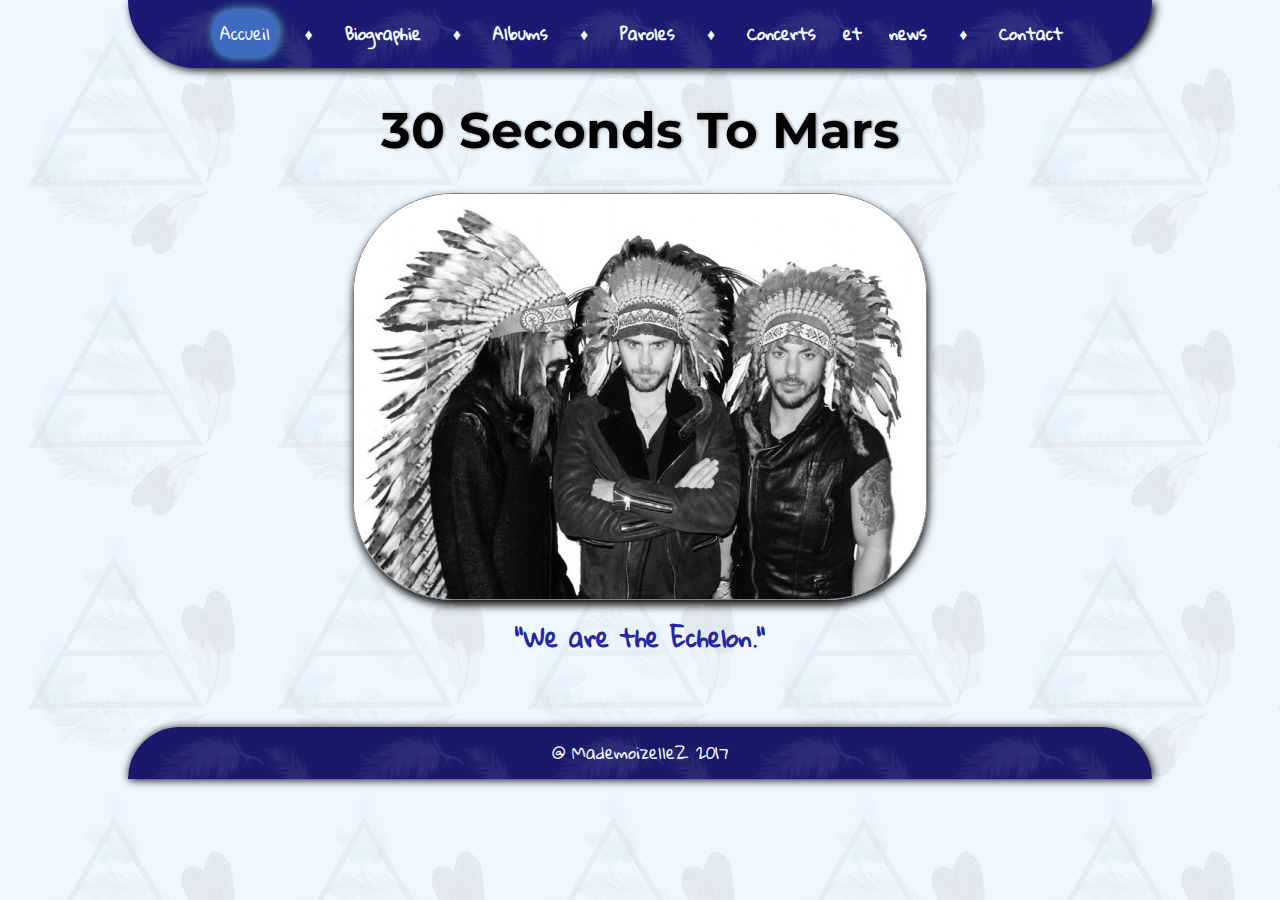
<file: index.html>
<!DOCTYPE html>
    <head>
        <meta charset="utf-8" />
        <title>30 Seconds to Mars</title>
        <link rel="stylesheet" href="CSS/normalize.css"/>
        <link rel="stylesheet" href="CSS/style.css"/>
        <link href="https://fonts.googleapis.com/css?family=Gloria+Hallelujah|Montserrat|Nunito" rel="stylesheet">
    </head>
    <body>
            <nav>
                <span id="lienActif">Accueil</span> ♦
                <a href="biography.html">Biographie</a> ♦
                <a href="albums.html">Albums</a> ♦
                <a href="lyrics.html">Paroles</a> ♦
                <a href="concerts.html">Concerts et news</a> ♦
                <a href="contact.html">Contact</a>
        
            </nav>
            <header><h1>30 Seconds To Mars</h1></header>
            <figure><a href="biography.html"><img src="images/imageIntro.jpg" alt="groupe de musique 30 seconds to mars" title="Tomo, Jared et Shannon." class="styleImg" /></a></figure>
            
            <article>
                <h2>"We are the Echelon."</h2>
            </article>
            <br/><br/><br/>
        <footer>
        <p>&#64; MademoizelleZ 2017</p>
        </footer>
    </body>
</html>
</file>
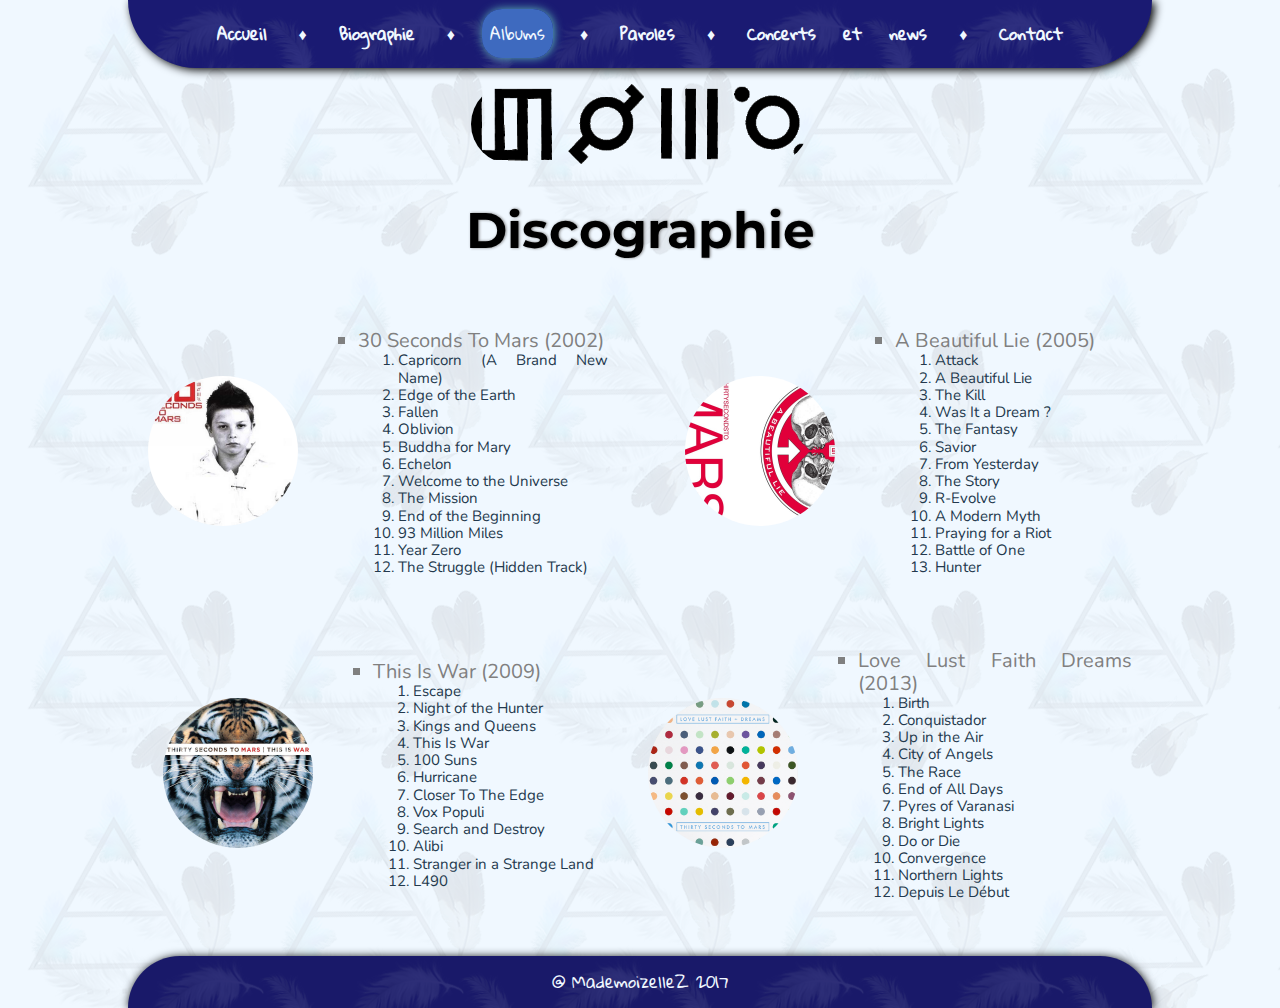
<file: albums.html>
<!DOCTYPE html>
    <head>
        <meta charset="utf-8" />
        <title>30 Seconds to Mars</title>
        <link rel="stylesheet" href="CSS/normalize.css"/>
        <link rel="stylesheet" href="CSS/style.css"/> 
        <link href="https://fonts.googleapis.com/css?family=Gloria+Hallelujah|Montserrat|Nunito" rel="stylesheet">
    </head>
    <body>
            <nav>
                <a href="index.html">Accueil</a> ♦
                <a href="biography.html">Biographie</a> ♦
                <span id="lienActif">Albums</span> ♦
                <a href="lyrics.html">Paroles</a> ♦
                <a href="concerts.html">Concerts et news</a> ♦
                <a href="contact.html">Contact</a>
            </nav>
        <figure><img src="images/logo30stm.gif" alt="Logo du groupe de musique 30 seconds to mars" title="Logo 30STM" height="80"/></figure>
        <header><h1>Discographie</h1></header>
           
                
                 <table id="tableauAlbums">
        <tr>
            <td><table><tr><td>
                <img src="images/30-Seconds-To-Mars_album1.jpg" alt="Couverture de l'album 30 seconds to mars" title="30 seconds to mars" width="150"/>
            </td><td>
                <ul><li class="titrealbum">30 Seconds To Mars (2002)
                    <ol>
                        <li>Capricorn (A Brand New Name)</li>
                        <li>Edge of the Earth</li>
                        <li>Fallen</li>
                        <li>Oblivion</li>
                        <li>Buddha for Mary</li>
                        <li>Echelon</li>
                        <li>Welcome to the Universe</li>
                        <li>The Mission</li>
                        <li>End of the Beginning</li>
                        <li>93 Million Miles</li>
                        <li>Year Zero</li>
                        <li>The Struggle (Hidden Track)</li>
                        </ol></li></ul>
            </td></tr></table></td>
            <td><table><tr><td>
                <img src="images/a-beautiful-lie_album2.jpg" alt="Couverture de l'album A beautiful Lie" title="A beautiful Lie" width="150"/>
            </td><td>
                <ul><li class="titrealbum">A Beautiful Lie (2005) 
                    <ol>
                        <li>Attack</li>
                        <li>A Beautiful Lie</li>
                        <li>The Kill</li>
                        <li>Was It a Dream ?</li>
                        <li>The Fantasy</li>
                        <li>Savior</li>
                        <li>From Yesterday </li>
                        <li>The Story </li>
                        <li>R-Evolve </li>
                        <li>A Modern Myth</li>
                        <li>Praying for a Riot </li>
                        <li>Battle of One </li>
                        <li>Hunter</li>
                       </ol></li></ul>
            </td></tr></table></td>
        </tr>
        <tr>
            <td><table><tr><td>
                <img src="images/this-is-war_album3.jpg" alt="Couverture de l'album This is War" title="This is War" width="150"/>
            </td><td>
                <ul><li class="titrealbum">This Is War (2009) 
                    <ol>
                        <li>Escape</li>
                        <li>Night of the Hunter</li>
                        <li>Kings and Queens</li>
                        <li>This Is War</li>
                        <li>100 Suns</li>
                        <li>Hurricane</li>
                        <li>Closer To The Edge</li>
                        <li>Vox Populi </li>
                        <li>Search and Destroy</li>
                        <li>Alibi</li>
                        <li>Stranger in a Strange Land</li>
                        <li>L490</li>
                       </ol></li></ul>
                
            </td></tr></table></td>
            <td><table><tr><td>
                <img src="images/love-lust-faith-dreams_album4.jpg" alt="Couverture de l'album Love Lust Faith + Dreams" title="Love Lust Faith + Dreams" width="150"/>
            </td><td>
                <ul><li class="titrealbum">Love Lust Faith Dreams (2013) 
                    <ol>
                        <li>Birth</li>
                        <li>Conquistador</li>
                        <li>Up in the Air</li>
                        <li>City of Angels</li>
                        <li>The Race</li>
                        <li>End of All Days</li>
                        <li>Pyres of Varanasi</li>
                        <li>Bright Lights</li>
                        <li>Do or Die</li>
                        <li>Convergence</li>
                        <li>Northern Lights</li>
                        <li>Depuis Le Début</li>
                    </ol></li></ul>
                    
            </td></tr></table></td>
        </tr>
        
    </table>
                    
        <br/>
        <footer>
        <p>&#64; MademoizelleZ 2017</p>
        </footer>
    </body>
</html>
</file>
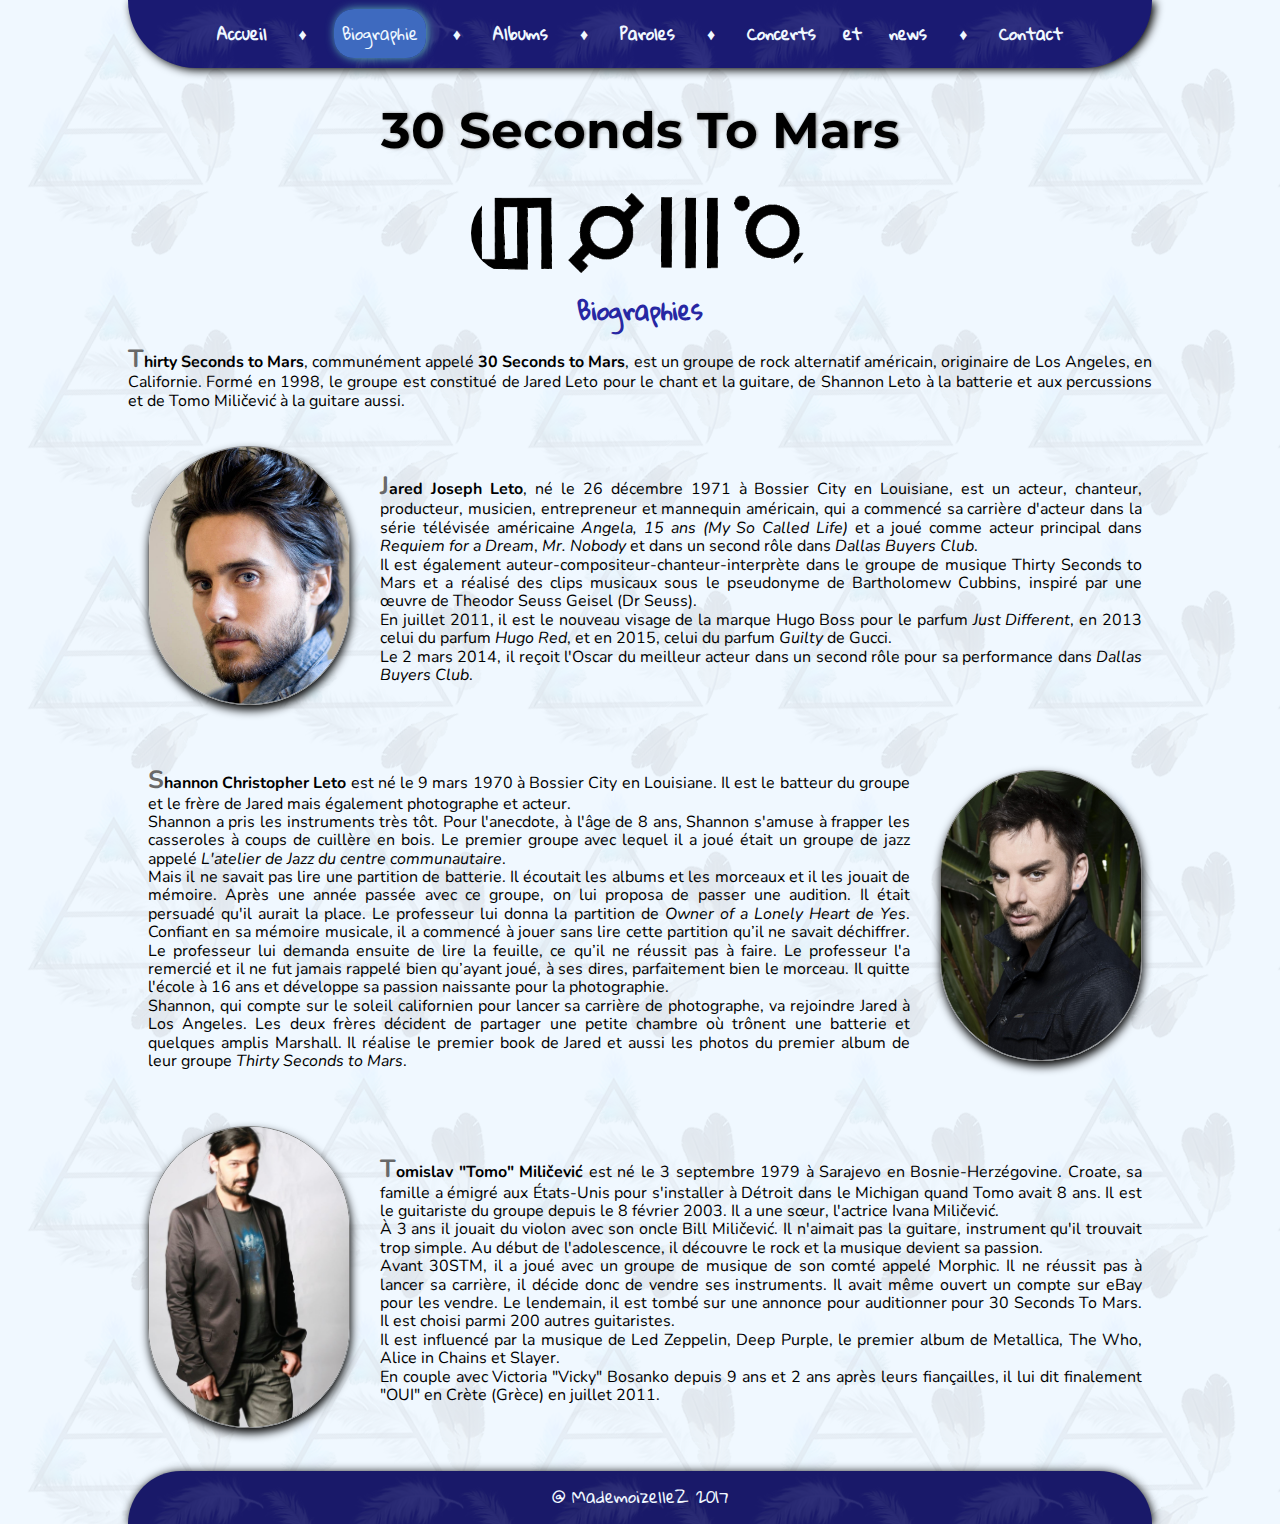
<file: biography.html>
<!DOCTYPE html>
    <head>
        <meta charset="utf-8" />
        <title>30 Seconds to Mars</title>
        <link rel="stylesheet" href="CSS/normalize.css"/>
        <link rel="stylesheet" href="CSS/style.css"/>
        <link href="https://fonts.googleapis.com/css?family=Gloria+Hallelujah|Montserrat|Nunito" rel="stylesheet">
    </head>
    <body>
             <nav>
                <a href="index.html">Accueil</a> ♦
                <span id="lienActif">Biographie</span> ♦
                <a href="albums.html">Albums</a> ♦
                <a href="lyrics.html">Paroles</a> ♦
                <a href="concerts.html">Concerts et news</a> ♦
                <a href="contact.html">Contact</a>
            </nav>
        
            <header><h1>30 Seconds To Mars</h1></header>
            
            <figure><img src="images/logo30stm.gif" alt="Logo du groupe de musique 30 seconds to mars" title="Logo 30STM" height="80"/></figure>
            
            <article>
                <h2>Biographies</h2>
                    <div id="pBiography">
                        <p><strong>Thirty Seconds to Mars</strong>, communément appelé <strong>30 Seconds to Mars</strong>, est un groupe de rock alternatif américain, originaire de Los Angeles, en Californie. Formé en 1998, le groupe est constitué de Jared Leto pour le chant et la guitare, de Shannon Leto à la batterie et aux percussions et de Tomo Miličević à la guitare aussi.</p>

                        <table>
                            <tr><td class="tdPaddingTexte"><img src="images/jaredletopresentation.jpg" alt="Photo de Jared Leto" title="Jared Leto" width="200" class="styleImgBio"/></td><td><p><strong>Jared Joseph Leto</strong>, né le 26 décembre 1971 à Bossier City en Louisiane, est un acteur, chanteur, producteur, musicien, entrepreneur et mannequin américain, qui a commencé sa carrière d'acteur dans la série télévisée américaine <i>Angela, 15 ans (My So Called Life)</i> et a joué comme acteur principal dans <i>Requiem for a Dream</i>, <i>Mr. Nobody</i> et dans un second rôle dans <i>Dallas Buyers Club</i>.<br/>

                            Il est également auteur-compositeur-chanteur-interprète dans le groupe de musique Thirty Seconds to Mars et a réalisé des clips musicaux sous le pseudonyme de Bartholomew Cubbins, inspiré par une œuvre de Theodor Seuss Geisel (Dr Seuss).<br/>

                            En juillet 2011, il est le nouveau visage de la marque Hugo Boss pour le parfum <i>Just Different</i>, en 2013 celui du parfum <i>Hugo Red</i>, et en 2015, celui du parfum <i>Guilty</i> de Gucci.<br/>

                            Le 2 mars 2014, il reçoit l'Oscar du meilleur acteur dans un second rôle pour sa performance dans <i>Dallas Buyers Club</i>.</p></td></tr>
                
                        </table>
                        <table>
                            <tr><td class="tdPaddingTexte"><p><strong>Shannon Christopher Leto</strong> est né le 9 mars 1970 à Bossier City en Louisiane. Il est le batteur du groupe et le frère de Jared mais également photographe et acteur.<br/>

                            Shannon a pris les instruments très tôt. Pour l'anecdote, à l'âge de 8 ans, Shannon s'amuse à frapper les casseroles à coups de cuillère en bois. Le premier groupe avec lequel il a joué était un groupe de jazz appelé <i>L'atelier de Jazz du centre communautaire</i>.<br/>

                            Mais il ne savait pas lire une partition de batterie. Il écoutait les albums et les morceaux et il les jouait de mémoire. Après une année passée avec ce groupe, on lui proposa de passer une audition. Il était persuadé qu'il aurait la place. Le professeur lui donna la partition de <i>Owner of a Lonely Heart de Yes</i>. Confiant en sa mémoire musicale, il a commencé à jouer sans lire cette partition qu’il ne savait déchiffrer. Le professeur lui demanda ensuite de lire la feuille, ce qu’il ne réussit pas à faire. Le professeur l'a remercié et il ne fut jamais rappelé bien qu’ayant joué, à ses dires, parfaitement bien le morceau.

                            Il quitte l'école à 16 ans et développe sa passion naissante pour la photographie.<br/>

                            Shannon, qui compte sur le soleil californien pour lancer sa carrière de photographe, va rejoindre Jared à Los Angeles. Les deux frères décident de partager une petite chambre où trônent une batterie et quelques amplis Marshall. Il réalise le premier book de Jared et aussi les photos du premier album de leur groupe <i>Thirty Seconds to Mars</i>.</p></td><td><img src="images/shannonletopresentation.jpg" alt="Photo de Shannon Leto" title="Shannon Leto" width="200" class="styleImgBio"/></td></tr>
                        </table>
                        <table>
                            <tr><td class="tdPaddingTexte"><img src="images/tomomilicevicpresentation.jpg" alt="Photo de Tomo Miličević" title="Tomo Miličević" width="200" class="styleImgBio"/></td><td><p><strong>Tomislav "Tomo" Miličević </strong>est né le 3 septembre 1979 à Sarajevo en Bosnie-Herzégovine. Croate, sa famille a émigré aux États-Unis pour s'installer à Détroit dans le Michigan quand Tomo avait 8 ans. Il est le guitariste du groupe depuis le 8 février 2003. Il a une sœur, l'actrice Ivana Miličević.<br/>

                            À 3 ans il jouait du violon avec son oncle Bill Miličević. Il n'aimait pas la guitare, instrument qu'il trouvait trop simple. Au début de l'adolescence, il découvre le rock et la musique devient sa passion.<br/>

                            Avant 30STM, il a joué avec un groupe de musique de son comté appelé Morphic. Il ne réussit pas à lancer sa carrière, il décide donc de vendre ses instruments. Il avait même ouvert un compte sur eBay pour les vendre. Le lendemain, il est tombé sur une annonce pour auditionner pour 30 Seconds To Mars. Il est choisi parmi 200 autres guitaristes.<br/>

                            Il est influencé par la musique de Led Zeppelin, Deep Purple, le premier album de Metallica, The Who, Alice in Chains et Slayer.<br/>

                            En couple avec Victoria "Vicky" Bosanko depuis 9 ans et 2 ans après leurs fiançailles, il lui dit finalement "OUI" en Crète (Grèce) en juillet 2011.</p>
                            </td></tr>
                        </table>
                    </div>
            </article>
        <br/>
        <footer>
        <p>&#64; MademoizelleZ 2017</p>
        </footer>
    </body>
</html>
</file>
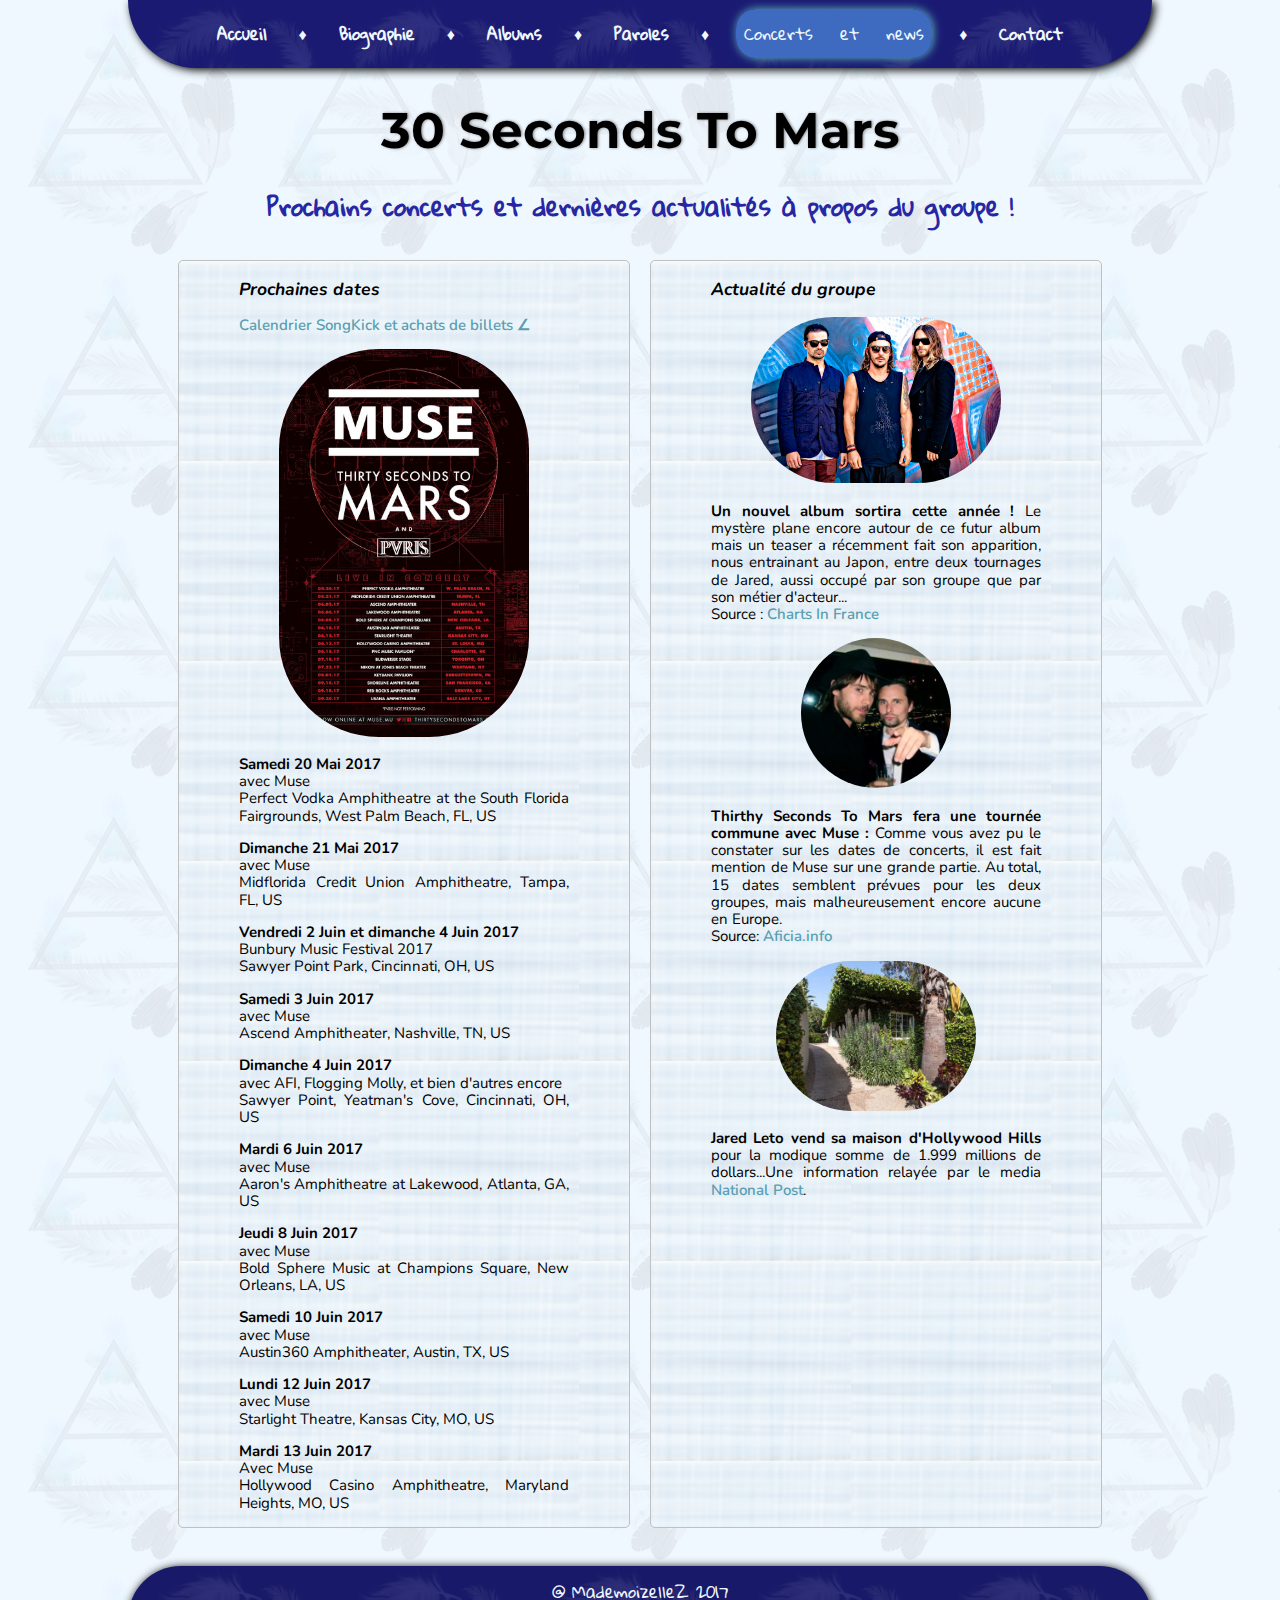
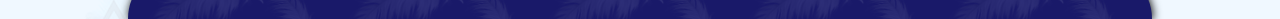
<file: concerts.html>
<!DOCTYPE html>
    <head>
        <meta charset="utf-8" />
        <title>30 Seconds to Mars</title>
        <link rel="stylesheet" href="CSS/normalize.css"/>
        <link rel="stylesheet" href="CSS/style.css"/> 
        <link href="https://fonts.googleapis.com/css?family=Gloria+Hallelujah|Montserrat|Nunito" rel="stylesheet">
    </head>
    <body>
            <nav>
                <a href="index.html">Accueil</a> ♦
                <a href="biography.html">Biographie</a> ♦
                <a href="albums.html">Albums</a> ♦
                <a href="lyrics.html">Paroles</a> ♦
                <span id="lienActif">Concerts et news</span> ♦
                <a href="contact.html">Contact</a>
            </nav>
        
            <header><h1>30 Seconds To Mars</h1></header>
            <h2>Prochains concerts et dernières actualités à propos du groupe !</h2>
            <article>
                <table id="tableauparoles">
                    <tr><td>
                    <h3>Prochaines dates</h3>
                        <p><a href="http://www.songkick.com/artists/4550768-thirty-seconds-to-mars/calendar" target="_blank">Calendrier SongKick et achats de billets &ang;</a></p>
                        
                <figure><a href="images/planningConcerts.jpg" target="_blank"><img src="images/planningConcerts.jpg" alt="Planning de la tournée 2017 pour 30 Seconds to Mars, Muse et PVRIS." width="250"/></a></figure>
                    	
                    <p><strong>Samedi 20 Mai 2017</strong><br/>
                    avec Muse<br/>
                    Perfect Vodka Amphitheatre at the South Florida Fairgrounds, West Palm Beach, FL, US </p>
                   
                   <p><strong>Dimanche 21 Mai 2017</strong><br/>

                    avec Muse<br/>
                    Midflorida Credit Union Amphitheatre, Tampa, FL, US </p>
                   
                   <p><strong>Vendredi 2 Juin et dimanche 4 Juin 2017</strong><br/>

                    Bunbury Music Festival 2017<br/>
                    Sawyer Point Park, Cincinnati, OH, US </p>
                
                   <p><strong>Samedi 3 Juin 2017</strong><br/>

                    avec Muse<br/>
                    Ascend Amphitheater, Nashville, TN, US 
                   </p>
                   
                   <p><strong>Dimanche 4 Juin 2017</strong><br/>

                    avec AFI, Flogging Molly, et bien d'autres encore<br/>
                    Sawyer Point, Yeatman's Cove, Cincinnati, OH, US 
                   </p>
                   
                   <p><strong>Mardi 6 Juin 2017</strong><br/>

                    avec Muse<br/>
                    Aaron's Amphitheatre at Lakewood, Atlanta, GA, US 
                   </p>
                   
                   <p><strong>Jeudi 8 Juin 2017</strong><br/>

                    avec Muse<br/>
                    Bold Sphere Music at Champions Square, New Orleans, LA, US 
                   </p>
                   
                   <p><strong>Samedi 10 Juin 2017</strong><br/>

                    avec Muse<br/>
                    Austin360 Amphitheater, Austin, TX, US 
                   </p>
                   
                   <p><strong>Lundi 12 Juin 2017</strong><br/>

                    avec Muse<br/>
                    Starlight Theatre, Kansas City, MO, US 
                   </p>
                   
                   <p><strong>Mardi 13 Juin 2017</strong><br/>

                    Avec Muse<br/>
                    Hollywood Casino Amphitheatre, Maryland Heights, MO, US </p>
                    </td>
                    <td>
                    <h3>Actualité du groupe</h3>
 
                    <figure><a href="images/30stmTriocouleurs.jpg" target="_blank"><img src="images/30stmTriocouleurs.jpg" alt="Membres du groupe 30 Seconds to mars :Tomo, Shannon et Jared." width="250"/></a></figure>
                    <p><strong>Un nouvel album sortira cette année !</strong> Le mystère plane encore autour de ce futur album mais un teaser a récemment fait son apparition, nous entrainant au Japon, entre deux tournages de Jared, aussi occupé par son groupe que par son métier d'acteur... <br>Source : <a href="http://www.chartsinfrance.net/30-Seconds-To-Mars/news-103884.html" target="_blank">Charts In France</a></p>

                    <figure><a href="images/JaredLetoMattBellamy.jpg" target="_blank"><img src="images/JaredLetoMattBellamy.jpg" alt="Jared Leto et Matt Bellamy." width="150"/></a></figure>
                    <p><strong>Thirthy Seconds To Mars fera une tournée commune avec Muse :</strong> Comme vous avez pu le constater sur les dates de concerts, il est fait mention de Muse sur une grande partie. Au total, 15 dates semblent prévues pour les deux groupes, mais malheureusement encore aucune en Europe. <br/>Source: <a href="http://www.aficia.info/actualite-musique/muse-30-seconds-to-mars-annoncent-tournee-commune/95442" target="_blank">Aficia.info</a></p>
   
                    <figure><a href="images/JaredHouse.jpg" target="_blank"><img src="images/JaredHouse.jpg" alt="Photo de la maison de Jared Leto." width="200"/></a></figure>
                    <p><strong>Jared Leto vend sa maison d'Hollywood Hills </strong> pour la modique somme de 1.999 millions de dollars...Une information relayée par le media <a href="http://news.nationalpost.com/homes/for-sale-jared-letos-1-999m-home-in-hollywood-hills" target="_blank">National Post</a>.</p>
                    </td></tr>
                </table>
            </article>
        <br/>
        <footer>
        <p>&#64; MademoizelleZ 2017</p>
        </footer>
    </body>
</html>
</file>
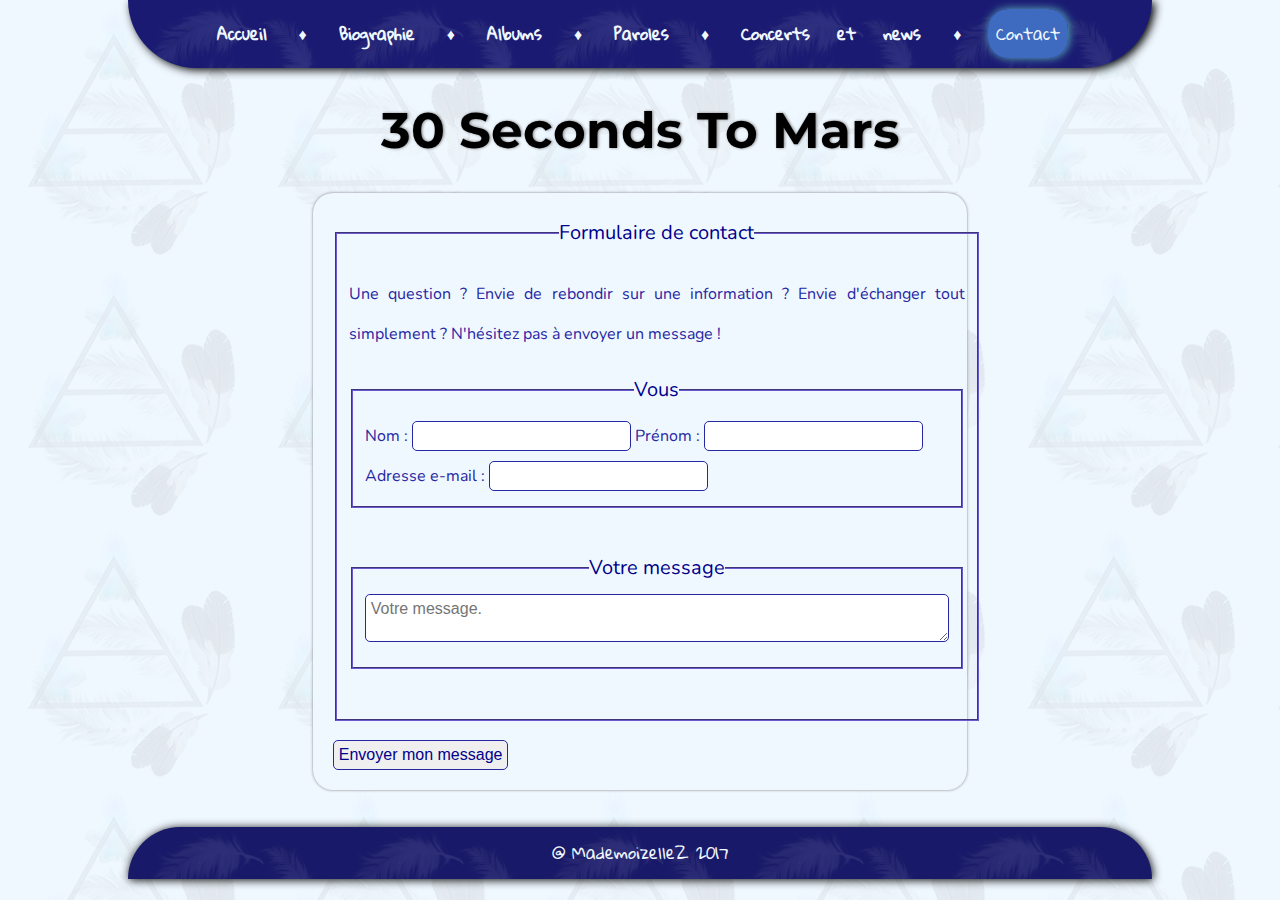
<file: contact.html>
<!DOCTYPE html>
    <head>
        <meta charset="utf-8" />
        <title>30 Seconds to Mars</title>
        <link rel="stylesheet" href="CSS/normalize.css"/>
        <link rel="stylesheet" href="CSS/style.css"/> 
        <link href="https://fonts.googleapis.com/css?family=Gloria+Hallelujah|Montserrat|Nunito" rel="stylesheet">
    </head>
    <body>
             <nav>
                <a href="index.html">Accueil</a> ♦
                <a href="biography.html">Biographie</a> ♦
                <a href="albums.html">Albums</a> ♦
                <a href="lyrics.html">Paroles</a> ♦
                <a href="concerts.html">Concerts et news</a> ♦
                <span id="lienActif">Contact</span>
            </nav>
        
            <header><h1>30 Seconds To Mars</h1></header>

                <form action="http://www.bbug.be/freelance/i3/output.php" method="post">
            <fieldset>
            <legend>Formulaire de contact</legend>
                   <p>Une question ? Envie de rebondir sur une information ? Envie d'échanger tout simplement ? N'hésitez pas à envoyer un message !</p>
                <fieldset>
                    <legend>Vous</legend>
                    
                        <label for="id_nom">Nom :</label>
                        <input type="text" id="id_nom" name="lastname" required/>
                        
                        <label for="id_prenom">Prénom :</label>
                        <input type="text" id="id_prenom" name="firstname" required/> <br/>
                        
                        <label for="adressemail">Adresse e-mail :</label>
                        <input type="text" id="adressemail" name="adresseemail" /><br/>
                       
                </fieldset><br/>
                
                <fieldset>
                   
                    <legend>Votre message</legend><textarea name="message" cols="60" wrap="hard" placeholder="Votre message." required></textarea>
                       
                </fieldset><br/>
                
            </fieldset>

             <br/><button type="submit">Envoyer mon message</button>
                    
    </form><br/>

        <br/>
        <footer>
        <p>&#64; MademoizelleZ 2017</p>
        </footer>
    </body>
</html>
</file>
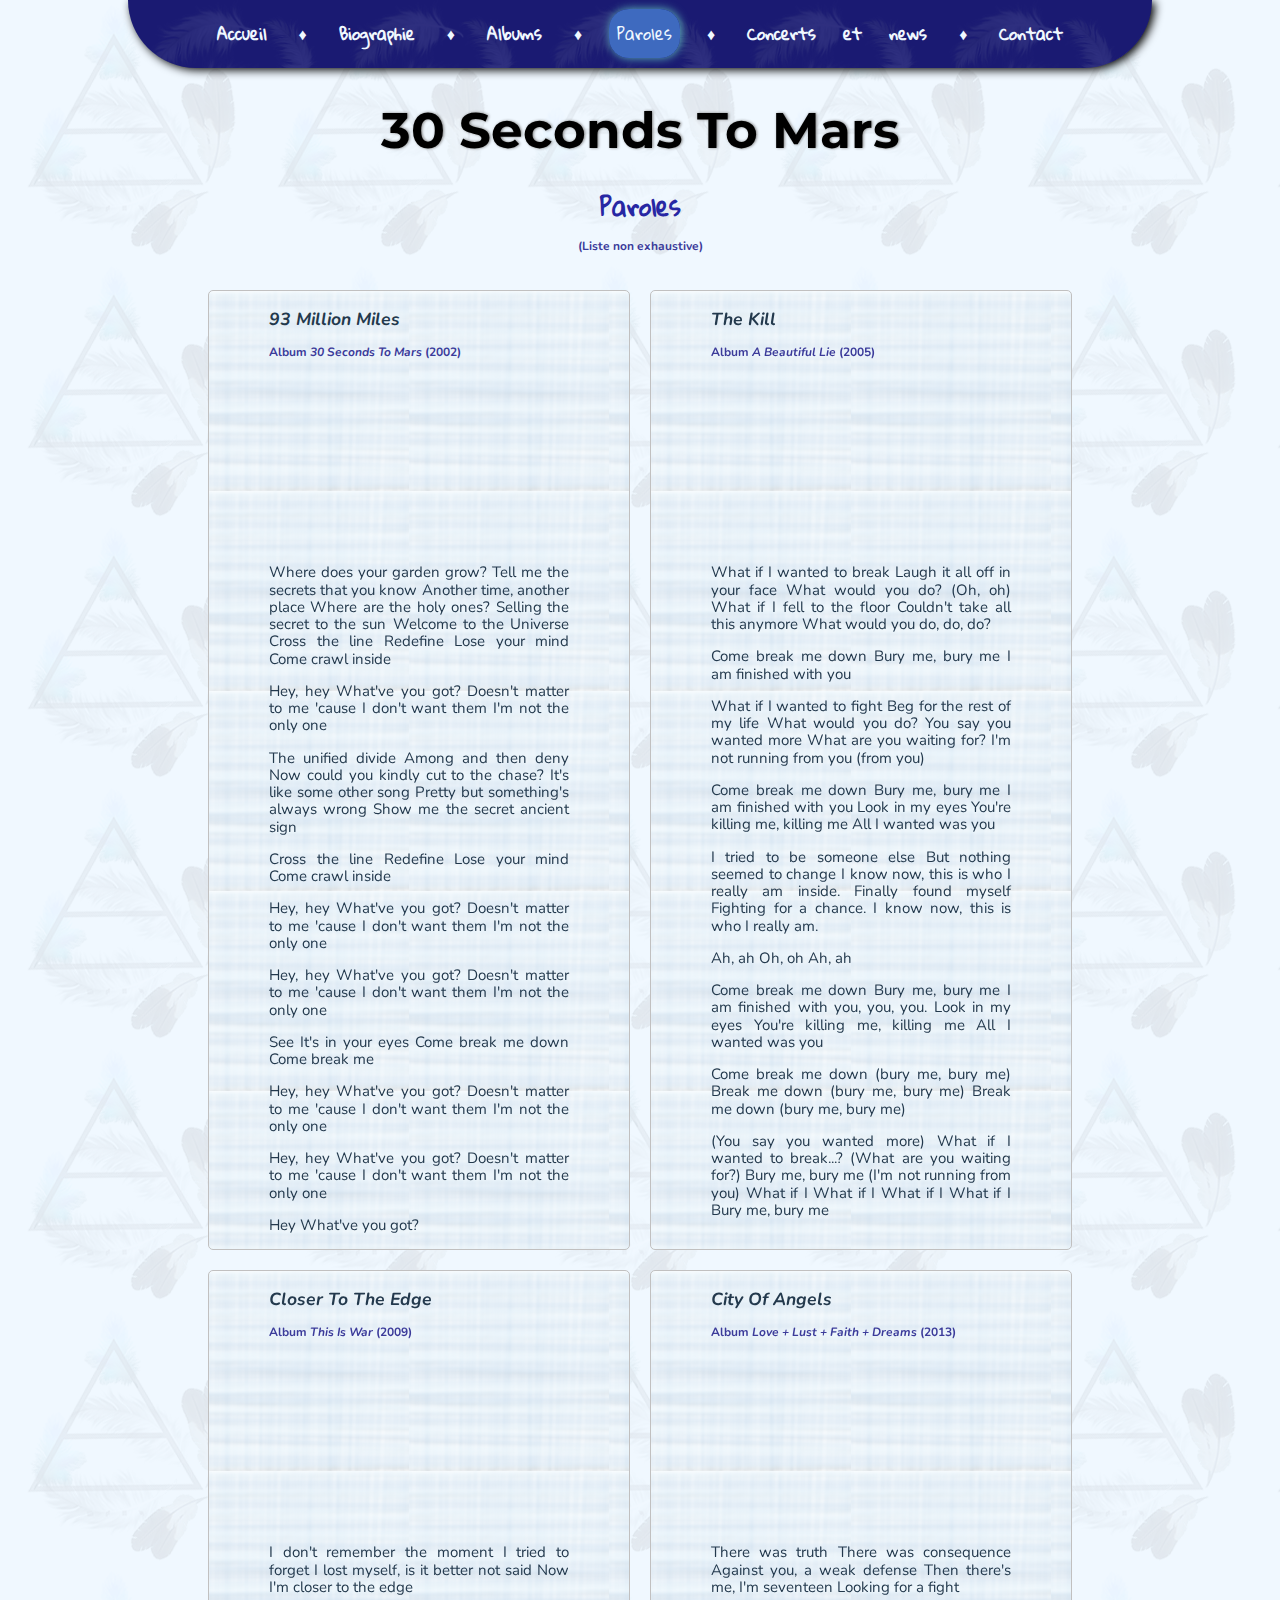
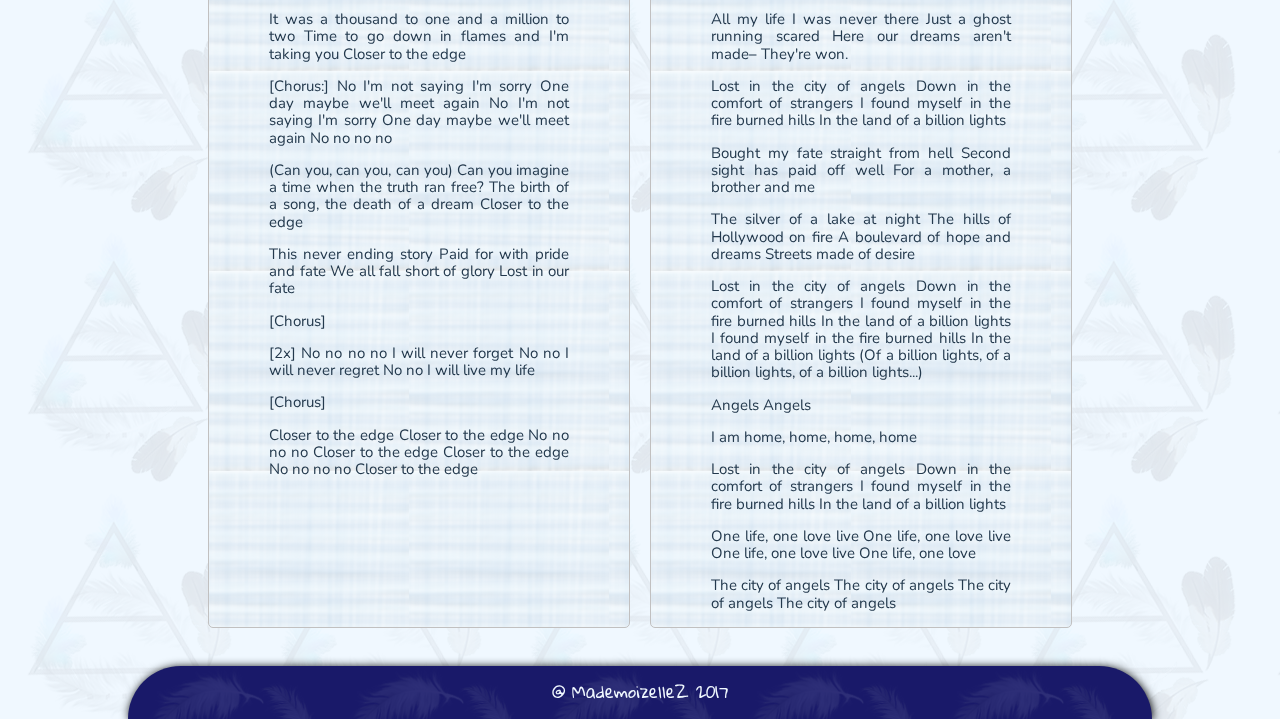
<file: lyrics.html>
<!DOCTYPE html>
    <head>
        <meta charset="utf-8" />
        <title>30 Seconds to Mars</title>
        <link rel="stylesheet" href="CSS/normalize.css"/>
        <link rel="stylesheet" href="CSS/style.css"/>       
        <link href="https://fonts.googleapis.com/css?family=Gloria+Hallelujah|Montserrat|Nunito" rel="stylesheet">
    </head>
    <body>
    
            <nav>
                <a href="index.html">Accueil</a> ♦
                <a href="biography.html">Biographie</a> ♦
                <a href="albums.html">Albums</a> ♦
                <span id="lienActif">Paroles</span> ♦
                <a href="concerts.html">Concerts et news</a> ♦
                <a href="contact.html">Contact</a>
            </nav>
        
            <header><h1>30 Seconds To Mars</h1></header>
            
            <h2>Paroles</h2>
            <h4>(Liste non exhaustive)</h4>
            <article>
              <table id="tableauparoles">
               <tr><td>
                  <div class="lyrics">
                   
                    <h3>93 Million Miles</h3>
                    <h4>Album <i>30 Seconds To Mars</i> (2002)</h4>

                    <iframe width="300" height="169" src="https://www.youtube.com/embed/wRyNbWetxa8"  allowfullscreen></iframe>

                    <p>Where does your garden grow?
                    Tell me the secrets that you know
                    Another time, another place
                    Where are the holy ones?
                    Selling the secret to the sun
                    Welcome to the Universe
                    Cross the line
                    Redefine
                    Lose your mind
                    Come crawl inside</p>

                    <p>Hey, hey
                    What've you got?
                    Doesn't matter to me 'cause I don't want them
                    I'm not the only one</p>

                    <p>The unified divide
                    Among and then deny
                    Now could you kindly cut to the chase?
                    It's like some other song
                    Pretty but something's always wrong
                    Show me the secret ancient sign</p>

                    <p>Cross the line
                    Redefine
                    Lose your mind
                    Come crawl inside</p>

                    <p>Hey, hey
                    What've you got?
                    Doesn't matter to me 'cause I don't want them
                    I'm not the only one</p>

                    <p>Hey, hey
                    What've you got?
                    Doesn't matter to me 'cause I don't want them
                    I'm not the only one</p>

                    <p>See
                    It's in your eyes
                    Come break me down
                    Come break me</p>

                    <p>Hey, hey
                    What've you got?
                    Doesn't matter to me 'cause I don't want them
                    I'm not the only one</p>

                    <p>Hey, hey
                    What've you got?
                    Doesn't matter to me 'cause I don't want them
                    I'm not the only one</p>

                    <p>Hey
                    What've you got? </p>

               </div>
            </td><td>
                <div class="lyrics">
                   
                    <h3>The Kill</h3>
                    <h4>Album <i>A Beautiful Lie</i> (2005)</h4>

                    <iframe width="300" height="169" src="https://www.youtube.com/embed/8yvGCAvOAfM"  allowfullscreen></iframe>

                    <p>What if I wanted to break
                    Laugh it all off in your face
                    What would you do? (Oh, oh)
                    What if I fell to the floor
                    Couldn't take all this anymore
                    What would you do, do, do?</p>

                    <p>Come break me down
                    Bury me, bury me
                    I am finished with you</p>

                    <p>What if I wanted to fight
                    Beg for the rest of my life
                    What would you do?
                    You say you wanted more
                    What are you waiting for?
                    I'm not running from you (from you)</p>

                    <p>Come break me down
                    Bury me, bury me
                    I am finished with you
                    Look in my eyes
                    You're killing me, killing me
                    All I wanted was you</p>

                    <p>I tried to be someone else
                    But nothing seemed to change
                    I know now, this is who I really am inside.
                    Finally found myself
                    Fighting for a chance.
                    I know now, this is who I really am.</p>

                    <p>Ah, ah
                    Oh, oh
                    Ah, ah</p>

                    <p>Come break me down
                    Bury me, bury me
                    I am finished with you, you, you.
                    Look in my eyes
                    You're killing me, killing me
                    All I wanted was you</p>

                    <p>Come break me down (bury me, bury me)
                    Break me down (bury me, bury me)
                    Break me down (bury me, bury me)</p>

                    <p>(You say you wanted more)
                    What if I wanted to break...?
                    (What are you waiting for?)
                    Bury me, bury me
                    (I'm not running from you)
                    What if I
                    What if I
                    What if I
                    What if I
                    Bury me, bury me </p>
                   
               </div>
               </td></tr><tr><td>
               <div class="lyrics">
                   
                    <h3>Closer To The Edge</h3>
                    <h4>Album <i>This Is War</i> (2009)</h4>

                    <iframe width="300" height="169" src="https://www.youtube.com/embed/mLqHDhF-O28"  allowfullscreen></iframe>

                    <p>I don't remember the moment I tried to forget
                    I lost myself, is it better not said
                    Now I'm closer to the edge</p>

                    <p>It was a thousand to one and a million to two
                    Time to go down in flames and I'm taking you
                    Closer to the edge</p>

                    <p>[Chorus:]
                    No I'm not saying I'm sorry
                    One day maybe we'll meet again
                    No I'm not saying I'm sorry
                    One day maybe we'll meet again
                    No no no no</p>

                    <p>(Can you, can you, can you)
                    Can you imagine a time when the truth ran free?
                    The birth of a song, the death of a dream
                    Closer to the edge</p>

                    <p>This never ending story
                    Paid for with pride and fate
                    We all fall short of glory
                    Lost in our fate</p>

                    <p>[Chorus]</p>

                    <p>[2x]
                    No no no no
                    I will never forget
                    No no
                    I will never regret
                    No no
                    I will live my life</p>

                    <p>[Chorus]</p>

                    <p>Closer to the edge
                    Closer to the edge
                    No no no no
                    Closer to the edge
                    Closer to the edge
                    No no no no
                    Closer to the edge
                     </p>
                   
               </div>
            </td><td>
               <div class="lyrics">
                   
                    <h3>City Of Angels</h3>
                    <h4>Album <i>Love + Lust + Faith + Dreams</i> (2013)</h4>

                    <iframe width="300" height="169" src="https://www.youtube.com/embed/xtk8ro_eJZE"  allowfullscreen></iframe>

                    <p>There was truth
                    There was consequence
                    Against you, a weak defense
                    Then there's me, I'm seventeen
                    Looking for a fight</p>

                    <p>All my life I was never there
                    Just a ghost running scared
                    Here our dreams aren't made–
                    They're won.</p>

                    <p>Lost in the city of angels
                    Down in the comfort of strangers
                    I found myself in the fire burned hills
                    In the land of a billion lights</p>

                    <p>Bought my fate straight from hell
                    Second sight has paid off well
                    For a mother, a brother and me</p>

                    <p>The silver of a lake at night
                    The hills of Hollywood on fire
                    A boulevard of hope and dreams
                    Streets made of desire</p>

                    <p>Lost in the city of angels
                    Down in the comfort of strangers
                    I found myself in the fire burned hills
                    In the land of a billion lights
                    I found myself in the fire burned hills
                    In the land of a billion lights
                    (Of a billion lights, of a billion lights, of a billion lights...)</p>

                    <p>Angels
                    Angels</p>

                    <p>I am home, home, home, home</p>

                    <p>Lost in the city of angels
                    Down in the comfort of strangers
                    I found myself in the fire burned hills
                    In the land of a billion lights</p>

                    <p>One life, one love live
                    One life, one love live
                    One life, one love live
                    One life, one love</p>

                    <p>The city of angels
                    The city of angels
                    The city of angels
                    The city of angels
                    </p>
                   
               </div>
            </td></tr>
        </table>
            </article>
        <br/>
        <footer>
        <p>&#64; MademoizelleZ 2017</p>
        </footer>
    </body>
</html>
</file>
<file: CSS/style.css>
html{
  width: 100%;  
}

body{
    width: 80%;
    margin-left: auto;
    margin-right: auto;
    /*margin: 0 auto 0 auto;*/
    background-color: aliceblue;
    font-family: 'Nunito', sans-serif;
    background-image: url('../images/fondplumes.png');
    back
}
nav{
    text-align: center;
    text-decoration: none;
    background-color: #1a1a72;
    background-image: url('../images/fondmoyenplumes.png');
    color:aliceblue;
    border-radius: 0 0 100px 100px;
    padding: 25px;
    box-shadow: 3px 2px 10px black;
    word-spacing: 20px;
    font-family: 'Gloria Hallelujah', cursive;
}

nav > a { /*Concernant les liens de la navigation uniquement, j'ai retiré la class lienNavigation que j'avais créée au départ*/
    color: aliceblue;
    text-decoration: none;
    border-radius: 20px;
    padding: 5px;
    
}
a{
   text-decoration: none;
    color: #589fb1;
    font-weight: 600;
}

a:hover{
    color: #307b8e;
}

nav > a:hover{
    color: #42c9eb;
    background-color: #2727a3;
}

#lienActif{ /*Ce n'est plus un lien du coup, mais c'est la page sur laquelle on est.*/
    color: aliceblue;
    text-decoration: none;
    background-color: #3e6abf;
    box-shadow: 1px 0px 10px #5fbaba;
    border-radius: 20px;
    padding: 8px;
}

h1{
    font-family: 'Montserrat', sans-serif;
    text-align: center;
    font-size: 50px;
    text-shadow: 1px 0px 3px grey;
}

figure{
    text-align: center;
    /**/
}

img{
    border-radius: 100px;
}

.styleImg{ /*Pour l'image d'accueil.*/
    border-radius: 100px;
    border: 1px ridge grey;
    box-shadow: 1px 5px 10px black;
    
}

.styleImgBio{ /*Pour les photos de la bio*/
    border-radius: 100px;
    border: 1px ridge grey;
    box-shadow: 1px 5px 10px black;
    
}

h2{
    text-align: center;
    color: #2727a3;
    font-family: 'Gloria Hallelujah', cursive;
}

h3{
    font-style: italic;
}
h4{
    color: #3b3b9a;
    font-size: 12px;
}

h2 + h4{
    color: #3b3b9a;
    text-align: center;
} /*Penser au fait que ce sont des enfants*/

table{
    margin-left: auto;
    margin-right: auto;
    border-collapse: collapse;
}

td{
    text-align: justify;
    padding: 10px;
}

#tableauAlbums{
    border: none;
}

.tdPaddingTexte{
    padding: 20px;
    text-align: justify;
}

p{
    text-align: justify;
}

#pBiography p::first-letter{
    color: dimgray;
    font-size: 25px;
}

.lyrics  {
    color: #23394d;
}

#tableauparoles{   
    width: 80%;
    border: none;
    border-collapse: separate;
    border-spacing: 20px;

}

#tableauparoles td{
    width: 35%;
    background-color: #f0f8ff;
    background-image: url('../images/fondflou.png');
    padding: 0 60px 0 60px;
    border: 1px solid #c1c0c0;
    border-radius: 5px;
    vertical-align: top;
    font-size: 15px;
}

iframe{ /*ici pour les vidéos Youtube*/
    align-content: center;
    border: 0px;
}

.titrealbum{ 
    font-size: 20px;
    color: grey;
    list-style: square;
}

li{
    font-size: 15px;
    color: #23394d;
}

#tableauAlbums {
    margin-left: auto;
    margin-right: auto;
    border-collapse: collapse;
}

#tableauAlbums{
        vertical-align: top;
        padding: 20px;
}

form{
    background-color: aliceblue;
    margin-left: auto;
    margin-right: auto;
    width: 60%;
    border-radius: 20px;
    box-shadow: 0px 0px 3px grey;
    padding: 20px;
}

fieldset{
    border-color: slateblue;
    color: #2727a3;
    line-height: 40px;
}

legend{
    color: darkblue;
    font-size: 20px;
    text-align: center;
}

input[type=text], textarea, button{
    color: darkblue;
    border: 1px solid #2727a3;
    border-radius: 5px;
    padding: 5px;
}


footer{
    margin-bottom: 0;
    text-decoration: none;
    background-color: #191969;
    background-image: url('../images/fondmoyenplumes.png');
    color:aliceblue;
    border-radius: 100px 100px 0 0;
    padding: 1px;
    box-shadow: 1px 1px 10px black;
    word-spacing: #;
    font-family: 'Gloria Hallelujah', cursive;
}

footer > p {
    text-align: center;
}
</file>
